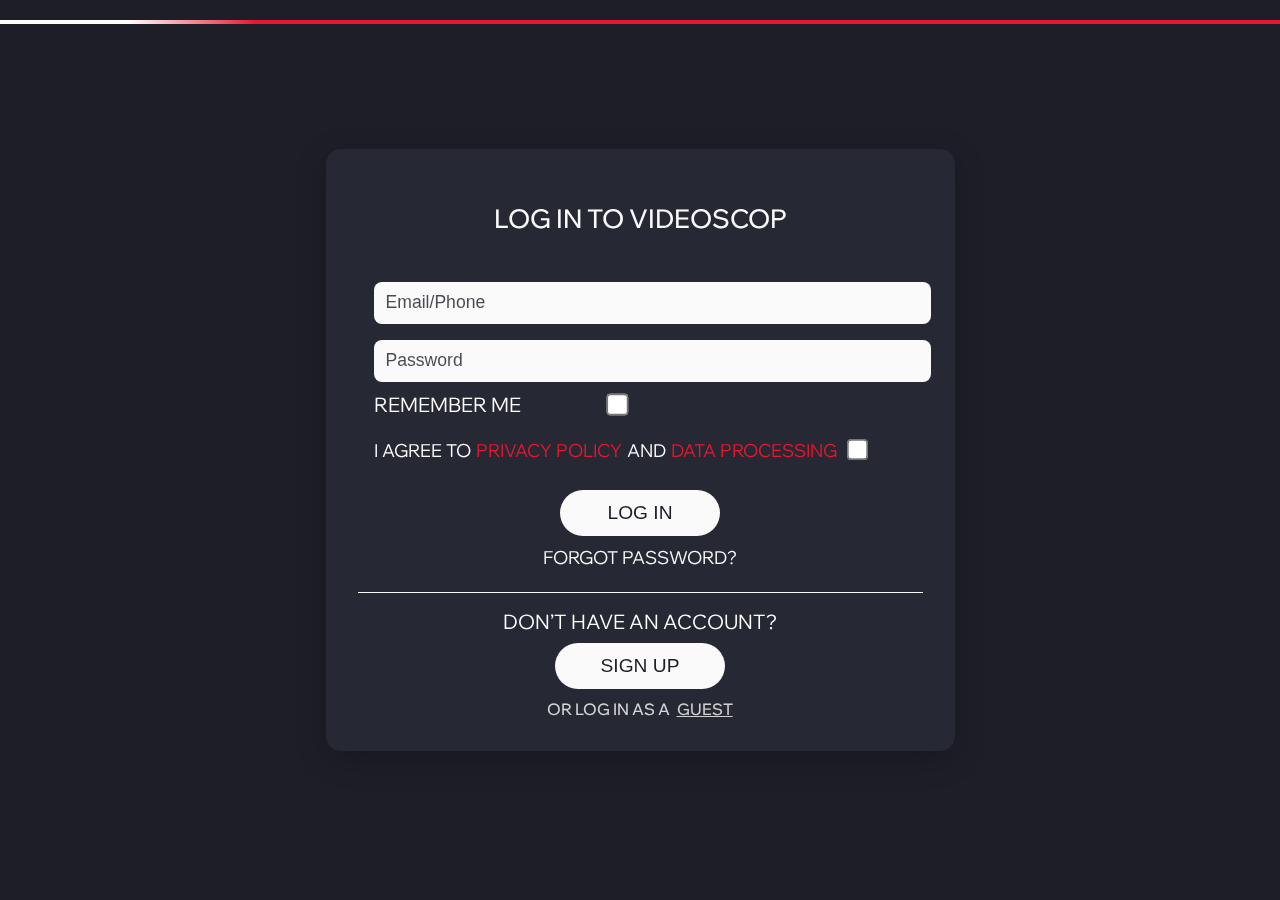
<file: index.html>
<!doctype html>
<html lang="en">
  <head>
    <meta charset="UTF-8" />
    <meta name="viewport" content="width=device-width, initial-scale=1.0" />
    <title>Authorization</title>
    <link rel="icon" href="public/Untitled_logo_1_free-file.jpg" />
    <link rel="stylesheet" href="styles/style.css" />
    <link rel="preconnect" href="https://fonts.googleapis.com" />
    <link rel="preconnect" href="https://fonts.gstatic.com" crossorigin />
    <link
      href="https://fonts.googleapis.com/css2?family=Inter:ital,opsz,wght@0,14..32,100..900;1,14..32,100..900&family=Monomakh&family=Roboto:ital,wght@0,100..900;1,100..900&family=Wix+Madefor+Display:wght@400..800&display=swap"
      rel="stylesheet"
    />
  </head>
  <body>
    <div class="progress"></div>
    <div class="cookies">
      <h3>TO PROCEED FURTHER, PLEASE AGREE TO THE PRIVACY POLICY🍪</h3>
      <button id="agree-with-cookies">okey</button>
    </div>
    <div class="container">
      <div id="login-form" class="auth-form">
        <h2>LOG IN TO VIDEOSCOP</h2>
        <form id="login">
          <div class="email">
            <input
              type="email"
              id="login-email"
              placeholder="Email/Phone"
              required
            />
          </div>
          <div class="password">
            <input
              type="password"
              minlength="8"
              id="login-password"
              placeholder="Password"
              required
            />
          </div>
          <label class="remember-label">
            <input
              type="checkbox"
              id="remember-me"
              style="margin-right: 12rem"
            />
            <div class="remember">
              REMEMBER <span style="margin-right: 0.3rem"></span>ME
            </div>
          </label>
          <div class="privacy-policy">
            <label for="login-agree" style="display: flex; align-items: center">
              <input
                type="checkbox"
                id="login-agree"
                required
                style="margin-left: .6rem"
              />
              <div class="policy">
                I AGREE TO <a href="#" target="_blank">PRIVACY POLICY</a> AND
                <a href="#" target="_blank">DATA PROCESSING</a>
              </div>
            </label>
          </div>
          <button type="submit" class="login-btn">LOG IN</button>
          <a href="#" id="forgot" style="margin-bottom: 0.5rem"
            >FORGOT PASSWORD?</a
          >
        </form>
        <label for="show-register" id="dont-have-acc">
          DON’T HAVE AN ACCOUNT?
        </label>
        <button
          id="show-register"
          style="margin-top: 0.5rem"
          class="signup-btn"
        >
          SIGN UP
        </button>
        <div class="guest" style="opacity: 0.8; font-size: 1rem; font-weight: 500;">
          <span>OR LOG IN AS A</span>
          <a id="guest-login" style="margin-bottom: 1rem" href="#">GUEST</a>
        </div>
      </div>

      <div
        id="register-form"
        class="auth-form sign-up-container"
        style="display: none"
      >
        <h2>SIGN UP TO VIDEOSCOP</h2>
        <form id="register">
          <input
            type="text"
            id="register-username"
            placeholder="Username"
            required
          />
          <input
            type="email"
            id="register-email"
            placeholder="Email"
            required
          />
          <div class="password">
            <input
              type="password"
              minlength="6"
              id="register-password"
              placeholder="Password"
              required
            />
          </div>
          <div class="privacy-policy">
            <label for="login-agree" style="display: flex; align-items: center">
              <input
                type="checkbox"
                id="login-agree"
                required
                style="margin-right: 0.5rem"
              />
              <div class="policy">
                I AGREE TO <a href="#" target="_blank">PRIVACY POLICY</a> AND
                <a href="#" target="_blank">DATA PROCESSING</a>
              </div>
            </label>
          </div>
          <button type="submit" class="signup-btn">Sign up</button>
        </form>
        <button id="show-login" class="signup-btn">Back to log in</button>
      </div>
      <p class="error">
        <svg
          xmlns="http://www.w3.org/2000/svg"
          width="24"
          height="24"
          class="error-svg"
          viewBox="0 0 24 24"
        >
          <path
            fill="currentColor"
            d="M12.5 8.752a.5.5 0 0 0-1 0v6a.5.5 0 0 0 1 0Z"
          />
          <circle cx="11.999" cy="16.736" r=".5" fill="currentColor" />
          <path
            fill="currentColor"
            d="M18.642 20.934H5.385a2.5 2.5 0 0 1-2.222-3.644L9.792 4.421a2.5 2.5 0 0 1 4.444 0l6.629 12.869a2.5 2.5 0 0 1-2.223 3.644M12.014 4.065a1.478 1.478 0 0 0-1.334.814L4.052 17.748a1.5 1.5 0 0 0 1.333 2.186h13.257a1.5 1.5 0 0 0 1.334-2.186L13.348 4.879a1.478 1.478 0 0 0-1.334-.814"
          /></svg>
          ERROR! Incorrect password
      </p>
    </div>
    <script src="script.js"></script>
  </body>
</html>
</file>
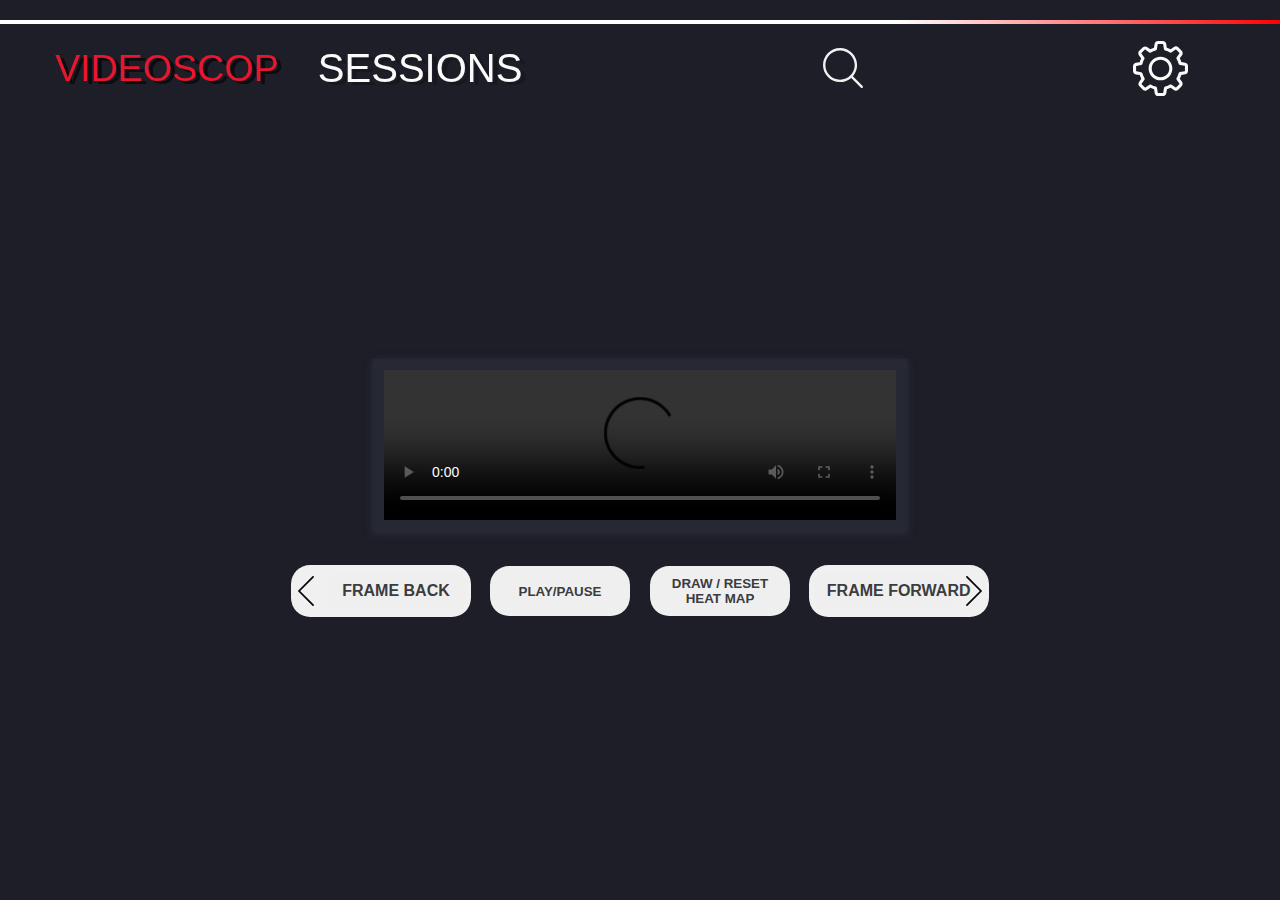
<file: player.html>
<!DOCTYPE html>
<html lang="ru">
<head>
    <meta charset="UTF-8">
    <meta name="viewport" content="width=device-width, initial-scale=1.0">
    <title>Sessions</title>
    <link rel="icon" href="public/Untitled_logo_1_free-file.jpg">
    <link rel="stylesheet" href="styles/player.css">
    <link rel="stylesheet" href="styles/style.css">
    <link rel="stylesheet" href="styles/home.css">
</head>

<body>
    <div class="progress-player" style="background-color: #E8162E;"></div>
    <header>
      <div class="left">
          <h1 style="color: #E8162E;">VIDEO<span id="recording"><img src="public/record.png" height="50" width="50" alt="recording"></span>SCOP</h1>
          <button id="player" style="cursor: pointer; font-family: 'Wix Madefor Display', sans-serif;   font-weight: 500; font-size: 2.5rem !important;   text-shadow: 5px 3px rgba(0, 0, 0, 0.2) !important;">
            SESSIONS
          </button>
      </div>
      
      <div class="center search">
          <input type="search" placeholder="Search...">
          <svg class="loupe" version="1.1" id="Capa_1" xmlns="http://www.w3.org/2000/svg" xmlns:xlink="http://www.w3.org/1999/xlink" x="0px" y="0px" viewBox="0 0 451 451" style="enable-background:new 0 0 451 451;" xml:space="preserve">
            <g><path d="M447.05,428l-109.6-109.6c29.4-33.8,47.2-77.9,47.2-126.1C384.65,86.2,298.35,0,192.35,0C86.25,0,0.05,86.3,0.05,192.3 s86.3,192.3,192.3,192.3c48.2,0,92.3-17.8,126.1-47.2L428.05,447c2.6,2.6,6.1,4,9.5,4s6.9-1.3,9.5-4 C452.25,441.8,452.25,433.2,447.05,428z M26.95,192.3c0-91.2,74.2-165.3,165.3-165.3c91.2,0,165.3,74.2,165.3,165.3 s-74.1,165.4-165.3,165.4C101.15,357.7,26.95,283.5,26.95,192.3z">
            </path></g></svg>
      </div>
      
      <div class="right settings">
          <button id="settings-btn"><img src="public/settings.svg" alt="settings" height="55" width="55"></button>
      </div>
  </header>
  
    <div class="sidebar">
        <ul>
          <button class="remove-sidebar" src="public/ARROW.svg">
            <svg 
      class="custom-icon" 
      version="1.1" 
      id="Capa_1" 
      xmlns="http://www.w3.org/2000/svg" 
      xmlns:xlink="http://www.w3.org/1999/xlink" 
      x="0px" 
      y="0px" 
      viewBox="0 0 477.175 477.175" 
      style="enable-background:new 0 0 477.175 477.175;" 
      xml:space="preserve"
    >
      <g>
        <path 
          style="fill: #fff;" 
          d="M360.731,229.075l-225.1-225.1c-5.3-5.3-13.8-5.3-19.1,0s-5.3,13.8,0,19.1l215.5,215.5l-215.5,215.5c-5.3,5.3-5.3,13.8,0,19.1c2.6,2.6,6.1,4,9.5,4c3.4,0,6.9-1.3,9.5-4l225.1-225.1C365.931,242.875,365.931,234.275,360.731,229.075z"
        ></path>
      </g>
    </svg>
          </button>
            <li id="exit">LOGOUT FROM PROFILE</li>
            <li id="back-on-main"><a href="#">BACK ON MAIN</a></li>
            <div class="sidebar-footer">
              <li><a href="#">CONTACTS</a></li>
              <li><a href="#">POLITICS</a></li>
              <li><a href="#">ABOUT US</a></li>
            </div>
        </ul>
    </div>

    <div class="player-container">
        <video id="video-player" controls>
            <source id="video-source" type="video/webm">
            YOUR BROWSER DOES NOT SUPPORT THE VIDEO ELEMENT.
        </video>

        <canvas id="heatmap-canvas"></canvas>

        <div class="controls">
          <div class="controls-button">
          <img src="/public/ARROW2.svg" alt="" height="30" width="30"> <button id="frame-backward">FRAME BACK</button>
          </div>
            <button id="play-pause">PLAY/PAUSE</button>
            <button id="toggle-heatmap">DRAW / RESET HEAT MAP</button>
            <div class="controls-button">
             <button id="frame-forward">FRAME FORWARD</button> <img src="/public/ARROW2.svg" alt="" height="30" width="30" style="transform: rotate(0);">
            </div>
        </div>
    </div>
    <script src="script.js"></script>
    <script src="heat.js"></script>
    <script src="main.js"></script>
    <script>
            const scop = document.querySelector('h1').addEventListener('click',() => {
        window.location.href = 'home.html'
      })
      const back = document.querySelector('#back-on-main').addEventListener('click',() => {
        window.location.href = 'home.html'
      })
      document.addEventListener('DOMContentLoaded', () => {
          const videoPlayer = document.getElementById('video-player');
          const heatmapCanvas = document.getElementById('heatmap-canvas');
          const ctx = heatmapCanvas.getContext('2d');
          const playPauseButton = document.getElementById('play-pause');
          const frameBackwardButton = document.getElementById('frame-backward');
          const frameForwardButton = document.getElementById('frame-forward');
      
          let isHeatmapVisible = false;
      
          // Пример загрузки данных и модели
          let dataset = [];  // Здесь загружаются данные для тепловой карты
          let training = { currentModel: null };  // Здесь загружается модель
      
          // Подключаем видеоплеер
          const videoData = localStorage.getItem('videoBlob');
          if (videoData) {
              const videoBlob = dataURLToBlob(videoData);
              const videoSource = document.getElementById('video-source');
              videoSource.src = URL.createObjectURL(videoBlob);
              videoPlayer.load();
          } else {
              alert('Видео не найдено!');
          }
      
          // Переключение воспроизведения видео
          playPauseButton.addEventListener('click', () => {
              if (videoPlayer.paused) {
                  videoPlayer.play();
                  playPauseButton.textContent = 'Пауза';
              } else {
                  videoPlayer.pause();
                  playPauseButton.textContent = 'Воспроизвести';
              }
          });
      
          // Перемотка видео на 1 кадр назад
          frameBackwardButton.addEventListener('click', () => {
              videoPlayer.currentTime = Math.max(0, videoPlayer.currentTime - 0.04);
          });
      
          // Перемотка видео на 1 кадр вперед
          frameForwardButton.addEventListener('click', () => {
              videoPlayer.currentTime = Math.min(videoPlayer.duration, videoPlayer.currentTime + 0.04);
          });
      
      
          // Функция для преобразования base64 в Blob
          function dataURLToBlob(dataURL) {
              const byteString = atob(dataURL.split(',')[1]);
              const arrayBuffer = new ArrayBuffer(byteString.length);
              const uintArray = new Uint8Array(arrayBuffer);
      
              for (let i = 0; i < byteString.length; i++) {
                  uintArray[i] = byteString.charCodeAt(i);
              }
      
              return new Blob([uintArray], { type: 'video/webm' });
          }
      });
      </script>
      
</body>
</html>

<!-- <div class="error-message">
    THERE WAS AN ERROR LOADING THE MODEL
    <svg
    xmlns="http://www.w3.org/2000/svg"
    width="24"
    height="24"
    class="error-svg"
    viewBox="0 0 24 24"
  >
    <path
      fill="currentColor"
      d="M12.5 8.752a.5.5 0 0 0-1 0v6a.5.5 0 0 0 1 0Z"
    />
    <circle cx="11.999" cy="16.736" r=".5" fill="currentColor" />
    <path
      fill="currentColor"
      d="M18.642 20.934H5.385a2.5 2.5 0 0 1-2.222-3.644L9.792 4.421a2.5 2.5 0 0 1 4.444 0l6.629 12.869a2.5 2.5 0 0 1-2.223 3.644M12.014 4.065a1.478 1.478 0 0 0-1.334.814L4.052 17.748a1.5 1.5 0 0 0 1.333 2.186h13.257a1.5 1.5 0 0 0 1.334-2.186L13.348 4.879a1.478 1.478 0 0 0-1.334-.814"
    /></svg>
</div> -->


<!-- <div class="buttonrow">
  <button id="draw-heatmap" disabled>Нарисовать тепловую карту</button>
  <button id="clear-heatmap" disabled>Очистить тепловую карту</button>
</div> -->
</file>
<file: styles/style.css>
:root {
  --main-backgroundColor: #1d1e27;
  --auth-background: #262934;
  --main-color: #fafafa;
  --active: #e8162e;
  --font-size: 20px;
}

body {
  font-family: Arial, sans-serif;
  font-size: var(--font-size);
  background: var(--main-backgroundColor);
  color: #fff;
  display: flex;
  justify-content: center;
  align-items: center;
  height: 100vh;
  margin: 0;
  font-family: 'Wix Madefor Display', sans-serif;
  font-optical-sizing: auto;
  font-style: normal;
}

.progress {
  display: flex;
  position: fixed;
  top: 20px;
  width: 100%;
  height: 4px;
  background: linear-gradient(to right, white 10%, #e8162e 20%);
}

.cookies {
  display: flex;
  flex-direction: column;
  justify-content: flex-end;
  /* background-color: rgba(0, 0, 0, 1); */
  background-color: #1d1f27;
  box-shadow: 0 0 2px 1px var(--auth-background);
  position: absolute;
  top: 3rem;
  width: 300px;
  z-index: 1000;
  padding: 2rem;
  border-radius: 1.2rem;
  visibility: hidden;
  opacity: 0;
  transition:
    opacity 0.3s ease-in-out,
    visibility 0.3s;
}

.cookies.clicked {
  visibility: visible;
  opacity: 1;
}

.cookies button {
  justify-content: flex-end;
  flex-grow: 0;
  font-family: 'Wix Madefor Display', sans-serif;
  font-size: 1.3rem;
  font-weight: 500;
  background-color: var(--main-color);
  border: none;
  border-radius: 0.7rem;
  padding: 0.5rem 0.7rem;
  cursor: pointer;
  transition: 0.4s all ease-in-out;
}

.cookies button:hover {
  color: var(--main-color);
  background-color: #83531d;
}

.container {
  background: var(--auth-background);
  padding: 2rem;
  border-radius: 15px;
  backdrop-filter: blur(10px);
  box-shadow: 0 8px 32px rgba(0, 0, 0, 0.2);
  width: 100%;
  max-width: 565px;
  text-align: center;
}

#login {
  border-bottom: 1px solid #fafafa;
  padding: 1rem;
  margin-bottom: 1rem;
  display: flex;
  flex-direction: column;
}

form {
  text-align: center;
}

.auth-form h2 {
  margin-bottom: 1.5rem;
  font-size: 1.6rem;
  font-weight: 500;
  color: #fafafa;
}

.sign-up-container {
  display: flex;
  flex-direction: column;
  flex-wrap: wrap;
}

.auth-form input {
  width: 100%;
  padding: 0.75rem;
  margin: 0.5rem auto;
  border: none;
  border-radius: 8px;
  background: #fafafa;
  color: #000;
  font-size: 1rem;
  outline: none;
}

.auth-form input::placeholder {
  color: #1d1e27 !important;
  font-weight: 500;
  font-size: 1.1rem;
  opacity: .8;
}

.auth-form button {
  width: 100%;
  padding: 0.75rem;
  margin: 1rem 0;
  border: none;
  border-radius: 8px;
  background: var(--active);
  color: #fff;
  font-size: 1rem;
  cursor: grab;
  transition: background 0.5s ease;
}

.auth-form button:hover {
  background: #b10a1e;
}

a {
  transition: 0.4s all ease-in-out;
}

.privacy-policy {
  margin: 1rem 0;
  text-align: left !important;
  display: inline-flex;
  align-items: center;
}

.privacy-policy input {
  display: flex;
}

.privacy-policy a {
  color: #ff6f61;
  text-decoration: none;
}

.privacy-policy a:hover {
  text-decoration: underline;
}

.privacy-policy input[type='checkbox'] {
  transform: scale(1.6);
}

#form-pass {
  position: relative;
}

#password {
  position: absolute;
  top: 196px;
  transform: translateX(170px);
  cursor: pointer;
}

#login-email {
  position: relative;
}

#email {
  position: absolute;
  top: 136px;
  transform: translateX(170px);
}

#remember-me {
  transform: scale(1.7);
}

input[type='checkbox'] {
  accent-color: var(--active);
}

.privacy-policy label {
  display: flex;
  flex-direction: row-reverse;
  align-items: center;
}

.privacy-policy input[type='checkbox'] {
  margin-right: 0.5rem;
}

.policy {
  display: flex;
  align-items: center;
  white-space: nowrap;
  margin: 0;
  padding: 0;
  font-size: 1.15rem;
}

.policy a {
  display: inline;
  margin: 0 5px;
  color: #e8162e;
}

.remember {
  display: flex;
  align-items: center !important;
}

.remember-label {
  display: flex;
  flex-direction: row-reverse;
  align-items: center;
  justify-content: center !important;
  gap: -1rem;
}

.login-btn,
.signup-btn {
  color: var(--main-backgroundColor) !important;
  background-color: var(--main-color) !important;
  border-radius: 1.6rem !important;
  margin: 0.6rem auto !important;
  padding: 0.6rem 0.95rem;
  width: 30% !important;
  font-size: 1.2rem !important;
}

.login-btn:hover,
.signup-btn:hover {
  color: var(--main-color) !important;
  background-color: var(--active) !important;
}

#forgot {
  display: block;
  color: #fafafa;
  font-size: 1.1rem;
  text-decoration: none;
}

#dont-have-acc {
  margin-top: 2rem !important;
  margin: 5rem !important;
}

#guest-login {
  color: var(--main-color);
  margin-left: 0.2rem;
}

#forgot:hover {
  transform: scale(1.1);
  text-decoration: underline;
}

#guest-login:hover {
  transform: scale(1.1) !important;
  text-decoration: underline;
}

.error {
  display: none;
  align-items: center;
  justify-content: flex-start;
  gap: 0.4rem;
  margin-left: 2rem;
  opacity: 0.5;
  transition: 0.2s all ease;
}

.error-svg {
  color: #e8162e;
  transform: scale(1.3);
}

@media (max-width: 768px) {
  .container {
    padding: 1rem;
    max-width: 90%;
  }

  .auth-form h2 {
    font-size: 1.4rem;
  }

  .auth-form input {
    padding: 0.5rem;
    font-size: 0.9rem;
  }

  .auth-form button {
    padding: 0.5rem;
    font-size: 0.9rem;
    width: 50% !important;
  }

  .login-btn,
  .signup-btn {
    width: 60% !important;
  }

  .policy {
    font-size: 1rem;
  }

  #forgot {
    font-size: 1rem;
  }

  #guest-login {
    font-size: 1rem;
  }
}

@media (max-width: 490px) {
  body {
    display: flex;
    justify-content: center !important;
    align-items: center;
    height: 100vh;
    padding: 1rem;
  }

  .policy {
    display: flex;
    flex-direction: column;
  }

  .container {
    position: static !important;
    transform: none !important;
    left: auto !important;
    width: 100% !important;
    max-width: 100% !important;
    margin: 0 auto;
    padding: 1.5rem !important;
  }

  .auth-form h2 {
    font-size: 1.2rem;
  }

  .auth-form input {
    padding: 0.5rem auto !important;
    width: 90% !important;
    font-size: 0.8rem;
  }

  .auth-form button {
    padding: 0.4rem;
    font-size: 0.8rem;
    width: 70% !important;
  }

  .login-btn,
  .signup-btn {
    width: 80% !important;
  }

  .policy {
    font-size: 0.9rem;
    flex-direction: column;
  }

  .remember-label {
    flex-direction: column;
    align-items: center;
  }

  #forgot {
    font-size: 0.9rem;
  }

  #guest-login {
    font-size: 0.9rem;
  }

  .privacy-policy {
    display: flex;
    flex-direction: column;
  }
  
}

@media (max-width: 310px) {
  .container {
    transform: translateX(1rem) !important;
  }
}
</file>
<file: styles/player.css>
body,
html {
  width: 100%;
  height: 100vh;
  overflow: hidden;
  font-family: 'Wix Madefor Display', sans-serif;
  color: rgba(0, 0, 0, 0.8);
  background-color: var(--main-backgroundColor);
  margin: 0;
  display: flex;
  flex-direction: column;
  justify-content: center;
}

:root {
  --main-backgroundColor: #1d1e27;
  --main-color: #fafafa;
  --active: #e8162e;
}

.progress-player {
  display: flex;
  position: fixed;
  top: 20px;
  width: 100%;
  height: 4px;
  background: linear-gradient(90deg, #fff 70%, red);
}

.heatmap-layer {
  position: absolute;
  top: 0;
  left: 0;
  pointer-events: none;
  z-index: 999;
  mix-blend-mode: multiply;
  width: 100%;
  height: 100%;
}

header {
  display: flex;
  justify-content: space-between;
  align-items: center;
  padding: 0 2rem;
  position: fixed !important;
  top: 0.5rem;
  width: 100%;
  box-sizing: border-box;
}

.left,
.center,
.right {
  display: flex;
  align-items: center;
  gap: 1rem;
}

header,
.left,
.center,
.right,
.search input,
.search,
.loupe {
  position: relative;
  z-index: 100;
}

.search input {
  color: #fff;
  font-size: 1.1rem;
  padding: 1rem 1.5rem;
  background-color: transparent;
  border: none;
  width: 0px;
  border-radius: 0.5rem;
  transition: 0.5s all ease-in-out;
  position: relative;
  left: auto;
  right: 0;
  transform-origin: right;
}

.search:hover input {
  border: 1px solid #fafafa;
  width: 205px;
}

.loupe {
  cursor: pointer;
  fill: #f0f0f0;
  width: 40px;
  height: 50px;
}

#settings-btn {
  background: transparent;
  border: none;
  cursor: pointer;
}

.search input::placeholder {
  color: #fff;
  font-family: 'Wix Madefor Display', sans-serif;
  font-size: 1.2rem;
  font-weight: 500;
}

.settings {
  position: relative;
  z-index: 1000;
}

#settings-btn {
  display: flex;
  transform: translateX(20px);
  background-color: transparent !important;
  z-index: 0.9;
}

.settings button img:hover {
  transition: 0.9s all ease-in-out;
  transform: rotate(360deg);
  background-color: transparent;
}

video {
  max-width: 50%;
  height: auto;
  margin-bottom: 20px;
  border: 0.7rem solid #262934;
  box-shadow: 0 2px 8px rgb(45, 48, 62);
}

.player-container {
  text-align: center;
  display: flex;
  align-items: center;
  margin: 2rem auto !important;
}

.controls {
  display: flex;
  justify-content: center;
  gap: 10px;
}

.remove-sidebar {
  all: unset;
  width: 35px;
  height: 36px;
  cursor: pointer;
}

button {
  cursor: pointer;
  border: none;
  z-index: 11;
  cursor: pointer;
  border-radius: 1.2rem;
  border: none;
  font-size: 10pt;
  font-weight: bold;
  padding: 0.7em;
  margin: 0.3em;
  font-family: 'Wix Madefor Display', sans-serif;
  transition: 0.4s all ease-in-out;
  border-radius: 5px;
}

button:hover {
  background-color: var(--active);
}

.home {
  position: fixed;
  left: 5px;
  top: 5px;
}

.player-container {
  position: relative;
  display: inline-block;
  display: flex;
  flex-direction: column;
  align-items: center;
  width: 100vw;
  margin: 0 auto;
}

#video-player {
  width: 100% !important;
  height: auto;
  margin-top: 5rem;
}

#heatmap-canvas {
  position: absolute;
  top: 0;
  left: 0;
  width: 100%;
  height: 100%;
  pointer-events: none;
  display: none;
}

.controls {
  margin-top: 10px;
  text-align: center;
  display: flex;
  flex-wrap: wrap;
}

.controls button {
  margin: 5px;
  padding: 10px;
}

.controls-button {
  display: flex;
  align-items: center;
  background-color: #f0f0f0;
  cursor: pointer;
  border: none;
  z-index: 11;
  cursor: pointer;
  border-radius: 1.2rem;
  border: none;
  font-size: 10pt;
  font-weight: bold;
  margin: 0.3em;
  width: max-content;
  font-family: 'Source Code Pro', monospace;
  transition: 0.4s all ease-in-out;
}

.controls-button img {
  transform: rotate(180deg);
}

.controls-button button {
  font-size: 1rem;
  padding: 0.6em 0.8rem;
  border-radius: 0.8rem;
  white-space: nowrap;
}

.controls button:hover {
  color: var(--main-color);
  background-color: var(--active);
}

.error-message {
  position: absolute;
  bottom: 0.3rem;
  color: var(--active);
  background-color: #262934;
  display: none;
  align-items: center;
  gap: 1.5rem;
  margin-top: 4rem;
  padding: 1.4rem 2rem;
  border-radius: .4rem;
  transition: .3s all ease-in-out;
}

#heatmap-canvas {
  position: absolute;
  top: 0;
  left: 0;
  pointer-events: none;
  z-index: 10;
}

#heatmap-canvas {
  position: absolute;
  top: 0;
  left: 0;
  width: 100%;
  height: 100%;
  pointer-events: none;
  z-index: 10;
}

.player-container {
  position: relative;
  width: 80%;
  margin: 2rem auto;
}

#target {
  position: absolute;
  width: 20px;
  height: 20px;
  background-color: red;
  border-radius: 50%;
  pointer-events: auto;
  cursor: move;
  z-index: 20;
}

@media (max-width: 925px) {
  .left h1 {
    display: none;
  }

  #player {
    font-size: 2rem !important;
  }

  #settings-btn img {
    transform: scale(0.88);
  }
}

@media (max-width: 768px) {
  header {
    flex-wrap: wrap;
    justify-content: space-between;
  }

  .center {
    order: 3;
    width: 100%;
    justify-content: left;
    margin: -0.5rem 5rem 1rem 0 !important;
    transform: translate(-3.3rem, -1rem);
  }

  .search {
    width: 300px;
    background-color: rgba(255, 255, 255, 0.2);
    border-radius: 0.8rem;
    margin-left: 2rem !important;
  }

  /* .search input {
        pointer-events: none;
    } */

  .search:active input {
    border: none;
    width: 205px;
  }
}

@media (max-width: 410px) {
  header {
    flex-wrap: nowrap;
  }

  .search {
    position: fixed;
    top: 8rem;
  }

  #settings-btn img {
    transform: scale(0.76);
  }

  .search {
    position: fixed;
    top: 8rem;
    left: 2rem;
    right: 0;
  }
}
</file>
<file: styles/home.css>
body,
html {
  width: 100%;
  height: 100vh;
  overflow: hidden;
  font-family: 'Wix Madefor Display', sans-serif;
  color: rgba(0, 0, 0, 0.8);
  background-color: var(--main-backgroundColor);
  margin: 0;
}

:root {
  --main-backgroundColor: #1d1e27;
  --main-color: #fafafa;
  --active: #e8162e;
}

.progress {
  display: flex;
  position: fixed;
  top: 20px;
  width: 100%;
  height: 4px;
  background: linear-gradient(to right, white 10%, #e8162e 110%);
}

header {
  display: flex;
  align-items: center !important;
  justify-content: space-between;
  gap: 3rem;
  margin-top: 1.2rem;
}

h1 {
  font-family: inherit, sans-serif;
  font-weight: 500;
  font-size: 2.5rem !important;
  color: var(--main-color);
  font-size: 3rem;
  margin: 1rem;
  display: flex;
  align-items: center;
  text-shadow: 5px 3px rgba(0, 0, 0, 0.6);
  transform: scale(.94);
  transition: 0.6s all ease-in-out;
}

.header-text-content {
  display: flex;
  align-items: center;
  flex-wrap: wrap;
}

.header-text-content button {
  font-family: 'Wix Madefor Display', 'Roboto', sans-serif;
  font-weight: 500;
  font-size: 2.5rem !important;
  text-shadow: 5px 3px rgba(0, 0, 0, 0.2) !important;
}

#player {
  all: initial;
  display: inline;
  font-family: inherit, sans-serif;
  font-weight: 500;
  font-size: 27px;
  color: var(--main-color);
  font-size: 3rem;
  display: flex;
  align-items: center;
  transition: 0.6s all ease-in-out;
}

.settings {
  position: relative;
  z-index: 1000;
}

#settings-btn {
  display: flex;
  transform: translateX(20px);
  background-color: transparent !important;
  z-index: 0.9;
}

.settings button img:hover {
  transition: 0.9s all ease-in-out;
  transform: rotate(360deg);
  background-color: transparent;
}

.sidebar {
  display: flex;
  flex-direction: column;
  justify-content: flex-start;
  align-items: flex-start;
  position: fixed;
  right: -500px;
  height: 100vh;
  width: 330px;
  top: 0;
  border: 2px inset var(--main-color);
  border-right: none;
  border-radius: 2rem 0.3rem;
  padding: 2rem;
  margin: 0;
  padding-top: 1rem;
  z-index: 1000;
  background: #e8162e;
  font-size: 1.1rem;
  transition: right 0.8s ease-in-out;
}

.sidebar.open {
  right: 0;
}

.sidebar ul {
  color: var(--main-color);
  list-style: none;
  display: flex;
  flex-direction: column;
  flex: 1;
  gap: 1.3rem;
  width: 100%;
  padding: 0;
}

.sidebar ul li {
  font-size: 1.3rem;
  font-weight: 500;
  cursor: pointer;
  transition: 0.4s all ease-in-out;
}

.remove-sidebar {
  all: unset;
  width: 35px;
  height: 36px;
  cursor: pointer;
  margin-bottom: 1rem;
}

.sidebar-footer {
  display: flex;
  flex-direction: column;
  align-items: flex-start;
  gap: 1.2rem;
  width: 100%;
  margin-top: auto;
  margin-bottom: 2rem;
  justify-content: flex-end;
  padding: 1rem auto;
  list-style: none;
}

.sidebar-footer li {
  color: var(--main-color);
  font-size: 1.3rem;
  font-weight: 500;
  transition: 0.4s all ease-in-out;
}

.hide-eye {
  display: flex;
  align-items: center;
  gap: 1rem;
}

.hide-eye input {
  transform: scale(1.6);
  accent-color: #000;
}

.sidebar ul li:hover,
.sidebar-footer li:hover {
  transform: scale(1.1);
  text-decoration: underline;
}

#webcam,
#overlay {
  display: flex;
  justify-content: center;
  align-items: center !important;
  margin: 0rem auto;
  border-radius: 5.5rem !important;
}

#eyes {
  position: absolute;
  top: 150px;
  left: 300px;
  border-radius: 0.7rem;
  opacity: 0;
}

#target {
  background-color: #ab0f21;
  position: absolute;
  top: 18rem;
  right: 40%;
  border-radius: 50%;
  height: 40px;
  width: 40px;
  transition: all 0.1s ease;
  opacity: 1;
}

a {
  color: var(--main-color);
  text-decoration: none;
}

#info {
  position: absolute;
  top: 70%;
  left: 50%;
  transform: translate(-50%, -50%);
  font-size: 1.5rem;
  background-color: rgba(59, 60, 63, 0.9);
  backdrop-filter: blur(3px);
  color: var(--main-color);
  padding: 0.8em;
  text-align: center;
  border-radius: 2rem;
  max-width: 500px;
  transition: all 1s;
  -webkit-animation-duration: 1s;
  animation-duration: 1s;
  -webkit-animation-fill-mode: both;
  animation-fill-mode: both;
}

#info h3 {
  margin: 0.6em 0;
}

#info.flash {
  -webkit-animation-name: flash;
  animation-name: flash;
}

#training td {
  padding: 0.4rem;
}

#training table {
  width: 100%;
  font-size: 16pt;
  font-family: Georgia, 'Times New Roman', Times, serif;
}

#training table td:nth-child(2) {
  text-align: right;
}

.buttonwrap {
  text-align: center;
  margin: 1rem 0;
  display: flex;
  flex-direction: column;
}

.buttons-for-overlay {
  display: flex;
  flex-direction: column;
  justify-content: space-around;
  gap: 0.8rem;
}

button {
  position: relative;
  z-index: 11;
  cursor: pointer;
  border-radius: 1.2rem;
  border: none;
  font-size: 10pt;
  font-weight: bold;
  color: #3b3c3f;
  padding: 0.7em;
  margin: 0.3em;
  width: 140px;
  font-family: 'Wix Madefor Display', sans-serif;
  transition: 0.4s all ease-in-out;
}

.webcam-container {
  position: relative;
  width: 100%;
  max-width: 750px;
  height: 480px;
  border-radius: 24px;
  background: #262934;
  margin: 5rem 1rem;
  overflow: hidden;
  transition: all 0.3s ease;
  box-shadow: 0 16px 32px rgba(0, 0, 0, 0.2);
}

#webcam {
  opacity: 0;
}

#webcam,
#uploaded-video,
#overlay {
  position: absolute;
  top: 0;
  left: 0;
  width: 100%;
  height: 100%;
  object-fit: cover;
  transition: opacity 0.3s ease;
}

#overlay {
  position: absolute;
  top: 0;
  left: 0;
  width: 100%;
  height: 100%;
  pointer-events: none;
  background-color: rgba(0, 0, 0, 0.4);
  border-radius: 0.5rem !important;
  max-width: 100%;
  min-height: 350px;
  object-fit: cover;
  margin: 0;
  z-index: 5;
}

.video-upload {
  position: absolute;
  bottom: 138px;
  left: 39.8%;
  transform: translateX(-50%);
  z-index: 1000;
  display: inline-block;
  /* padding: 12px 24px; */
  border-radius: 8px;
  font-size: 1.1rem;
  font-weight: 600;
  color: #3b3c3f;
  transition: all 0.3s ease;
  cursor: pointer;
  text-align: center;
}

#video-uploader {
  display: none;
}

.main {
  display: flex;
  align-items: center !important;
  justify-content: center;
  flex-direction: row-reverse;
}

.main button:hover {
  background-color: var(--active);
  color: var(--main-color);
}

#heatMap {
  position: absolute;
  top: 0;
  left: 0;
  height: 100%;
  width: 100%;
  z-index: 10;
  pointer-events: none;
}

#data-uploader,
#model-uploader {
  display: none;
}

#recording {
  animation: pulse 2s infinite;
  display: none;
  vertical-align: middle;
  transition: 0.6s all ease-in-out;
}

.custom-file-upload {
  display: inline-block;
  position: relative;
  z-index: 11;
  cursor: pointer;
  border-radius: 1.2rem;
  font-size: 10pt;
  font-weight: bold;
  color: #3b3c3f;
  padding: 0.6rem 0.5em;
  margin: 0.3em;
  width: 140px;
  font-family: 'Source Code Pro', monospace;
  transition: 0.4s all ease-in-out;
  transition: background-color 0.3s ease;
}

.video-upload p {
  color: var(--main-backgroundColor);
  background-color: #fff;
  font-size: 1.2rem;
  font-weight: 500;
  padding: 1.3rem;
  border-radius: 1.4rem;
  width: max-content;
  transition: .4s all ease-in-out;
}

.custom-file-upload i {
  margin-right: 8px;
  color: var(--main-color);
  transition: .3s all ease-in-out;
}

.custom-file-upload i:hover {
  color: var(--active);
  transform: scale(1.2);
}

.custom-file-upload {
  display: flex;
  flex-direction: column;
  align-items: center;
}

.video-upload {
  display: inline;
  z-index: 100;
}

.buttonrow {
  display: flex;
  flex-wrap: wrap;
  align-items: center;
  justify-content: center;
}

.buttons-for-overlay {
  display: flex;
  flex-direction: column;
  align-items: center;
}

.video-upload {
  opacity: 1;
  transition: all 0.3s ease;
  transform: translateY(10px);
  display: block;
}

.video-upload.show {
  opacity: 1;
  visibility: visible;
  transform: translateY(0);
}

#webcam,
#uploaded-video {
  transition: opacity 0.3s ease;
  position: absolute;
  top: 0;
  left: 0;
}

#uploaded-video {
  display: none;
  z-index: 2;
}

.video-upload p:hover {
  color: var(--main-color);
  background: var(--active);
  transform: translateY(-4px);
  box-shadow: 0 8px 16px rgba(0, 0, 0, 0.6);
}

.custom-file-upload i {
  margin-right: 8px;
  font-size: 1.2rem;
}

.fa-upload {
  transition: .4s all ease-in-out;
  transform: scale(1.3);
}

.fa-upload:hover {
  transform: scale(1.6);
}


@keyframes pulse {
  0% {
    transform: scale(1);
    opacity: 1;
  }
  30% {
    opacity: 0.8;
  }
  50% {
    transform: scale(1.1);
    opacity: 1;
  }
  70% {
    opacity: 0.8;
  }
  100% {
    transform: scale(1);
    opacity: 0.8;
  }
}

@-webkit-keyframes flash {
  from,
  50%,
  to {
    opacity: 1;
  }

  25%,
  75% {
    opacity: 0;
  }
}

@keyframes flash {
  from,
  50%,
  to {
    opacity: 1;
  }

  25%,
  75% {
    opacity: 0;
  }
}

@media (max-width: 750px) {
  .video-upload {
    left: 34%;
  }
}

@media (max-width: 650px) {
  body {
    overflow-y: scroll;
  }

  .main {
    flex-direction: column-reverse;
    justify-content: center;
    align-items: center;
  }

  .header-text-content {
    display: flex;
    flex-direction: column;
  }

  .header-text-content button {
    transform: translateX(-11px) !important;
  }
  
}

@media (max-width: 390px) {
  body {
    overflow: visible;
  }

  .settings {
    margin-right: 3rem !important;
    transform: translateX(-3rem);
  }

  header {
    width: 100vw !important;
  }

  .main {
    width: 140% !important;
  }
}

@media (max-width: 410px) {
  .sidebar.open {
    right: -130px;
  }

  .sidebar ul li {
    font-size: 1rem;
    font-weight: 500;
    cursor: pointer;
    transition: 0.4s all ease-in-out;
  }
}

@media (max-width: 270px) {
  .sidebar.open {
    right: -170px;
  }

  .sidebar ul li {
    font-size: 1rem;
    font-weight: 500;
    cursor: pointer;
    transition: 0.4s all ease-in-out;
  }
}
</file>
